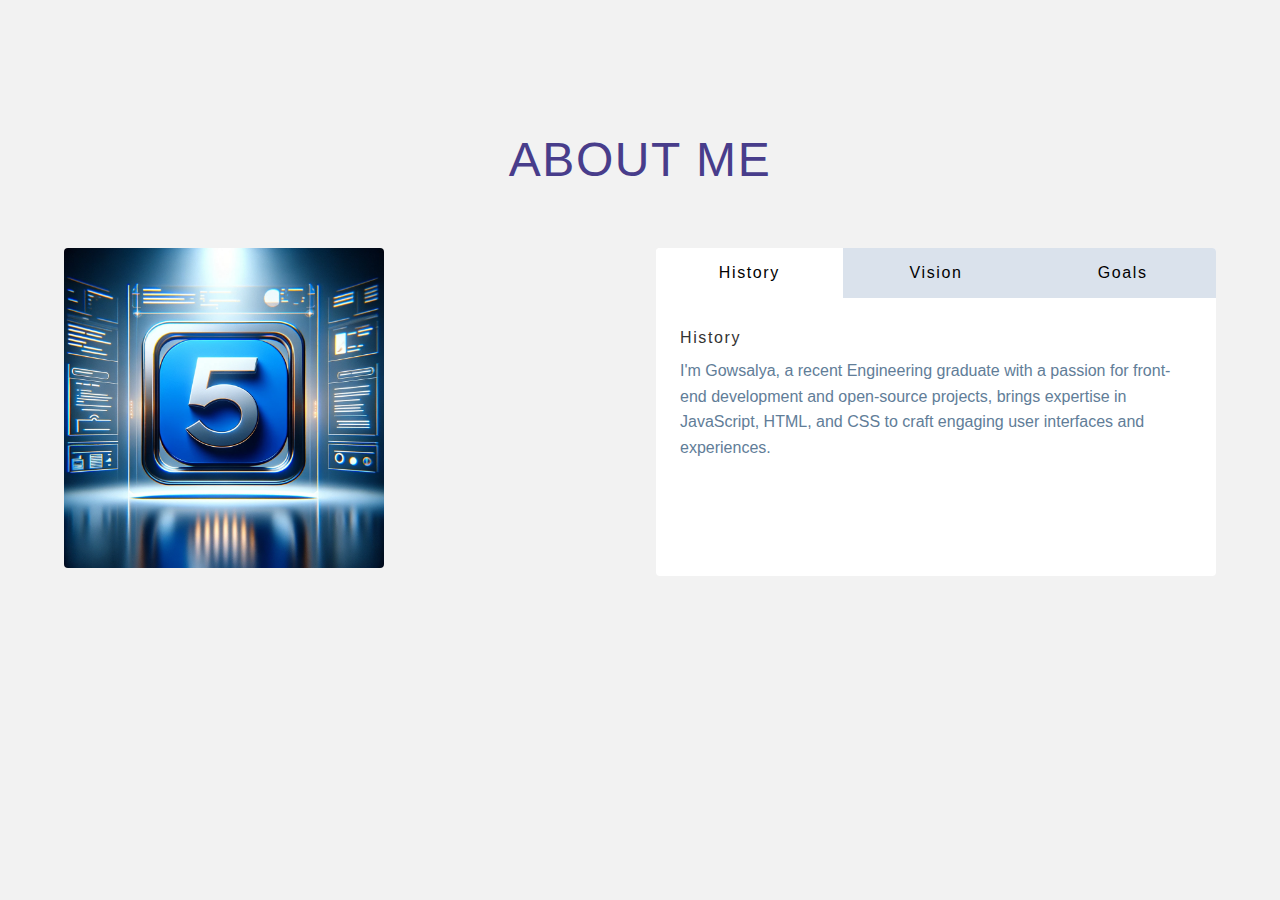
<file: about.html>
<!DOCTYPE html>
<html lang="en">
<head>
    <meta charset="UTF-8">
    <meta name="viewport" content="width=device-width, initial-scale=1.0">
    <title>About Page</title>
    <link rel="stylesheet" href="styles.css">
</head>
<body>
    <section class="section">
        <div class="title">
            <h2>about Me</h2>
        </div>
        <div class="about-center section-center">
            <article class="about-img">
                <img src="images/y1.webp" alt="">
            </article>
            <article class="about">
                <div class="btn-container">
                    <button class="tab-btn active" data-id="history">history</button>
                    <button class="tab-btn" data-id="vision">vision</button>
                    <button class="tab-btn" data-id="goals">goals</button>
                </div>
                <div class="about-content">
                    <div class="content active" id="history">
                        <h4>history</h4>
                        <p>
                            I'm Gowsalya, a recent Engineering graduate with a passion for
                            front-end development and open-source projects, 
                            brings expertise in JavaScript, HTML, and CSS 
                            to craft engaging user interfaces and experiences.
                        </p>
                    </div>
                    <div class="content" id="vision">
                        <h4>vision</h4>
                        <p>
                            My long-term vision is to become an entrepreneur 
                            across various fields, aspiring to achieve a high-level position 
                            where I can lead and innovate independently.
                        </p>
                    </div>
                    <div class="content" id="goals">
                        <h4>goals</h4>
                        <p>
                            My short-term goals include securing a fulfilling job in my field of expertise. 
                            Additionally, I aspire to purchase a car to facilitate my transportation needs and enhance my mobility.
                        </p>
                    </div>
                </div>
            </article>
        </div>
    </section>
    <script src="app.js"></script>
</body>
</html>
</file>
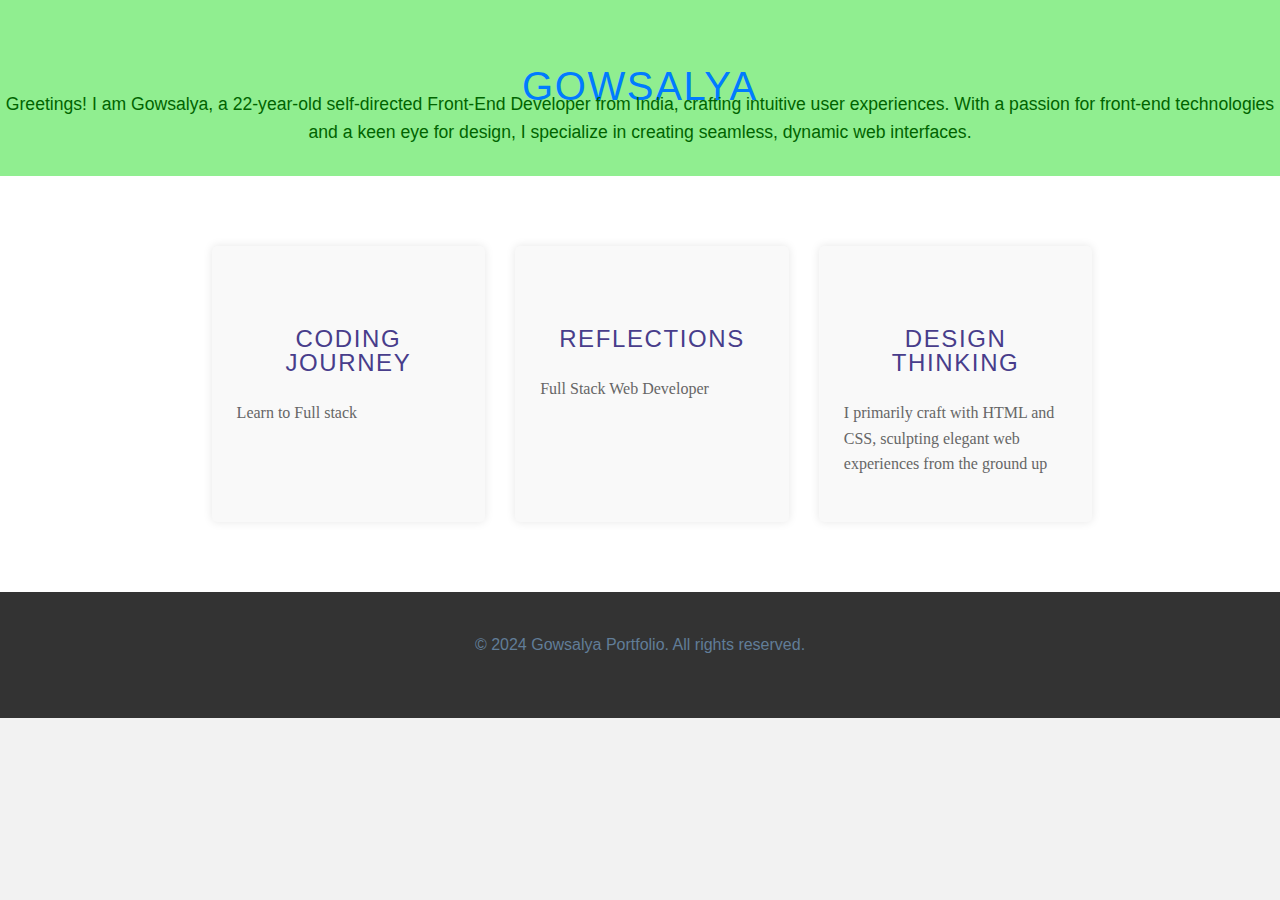
<file: blogs.html>
<!DOCTYPE html>
<html lang="en">
<head>
    <meta charset="UTF-8">
    <meta name="viewport" content="width=device-width, initial-scale=1.0">
    <title>Gowsalya Portfolio</title>
    <link rel="stylesheet" href="styles.css">
</head>
<body>
    <header>
        <div>
            <h1>Gowsalya</h1>
            <p>Greetings! I am Gowsalya, a 22-year-old self-directed Front-End Developer from India, crafting intuitive user experiences. With a passion for front-end technologies and a keen eye for design, I specialize in creating seamless, dynamic web interfaces.</p>
        </div>
    </header>

    <section id="blogs">
        <div class="container">
            <div class="blog-posts">
                <div class="blog-post">
                    <h2>Coding Journey</h2>
                    <p>Learn to Full stack</p>
                </div>
                <div class="blog-post">
                    <h2>Reflections</h2>
                    <p>Full Stack Web Developer</p>
                </div>
                <div class="blog-post">
                    <h2>Design Thinking</h2>
                    <p>I primarily craft with HTML and CSS, sculpting elegant web experiences from the ground up</p>
                </div>
            </div>
        </div>
    </section>

    <footer>
        <div class="container">
            <p>&copy; 2024 Gowsalya Portfolio. All rights reserved.</p>
        </div>
    </footer>
</body>
<script src="script.js"></script>
</html>
</file>
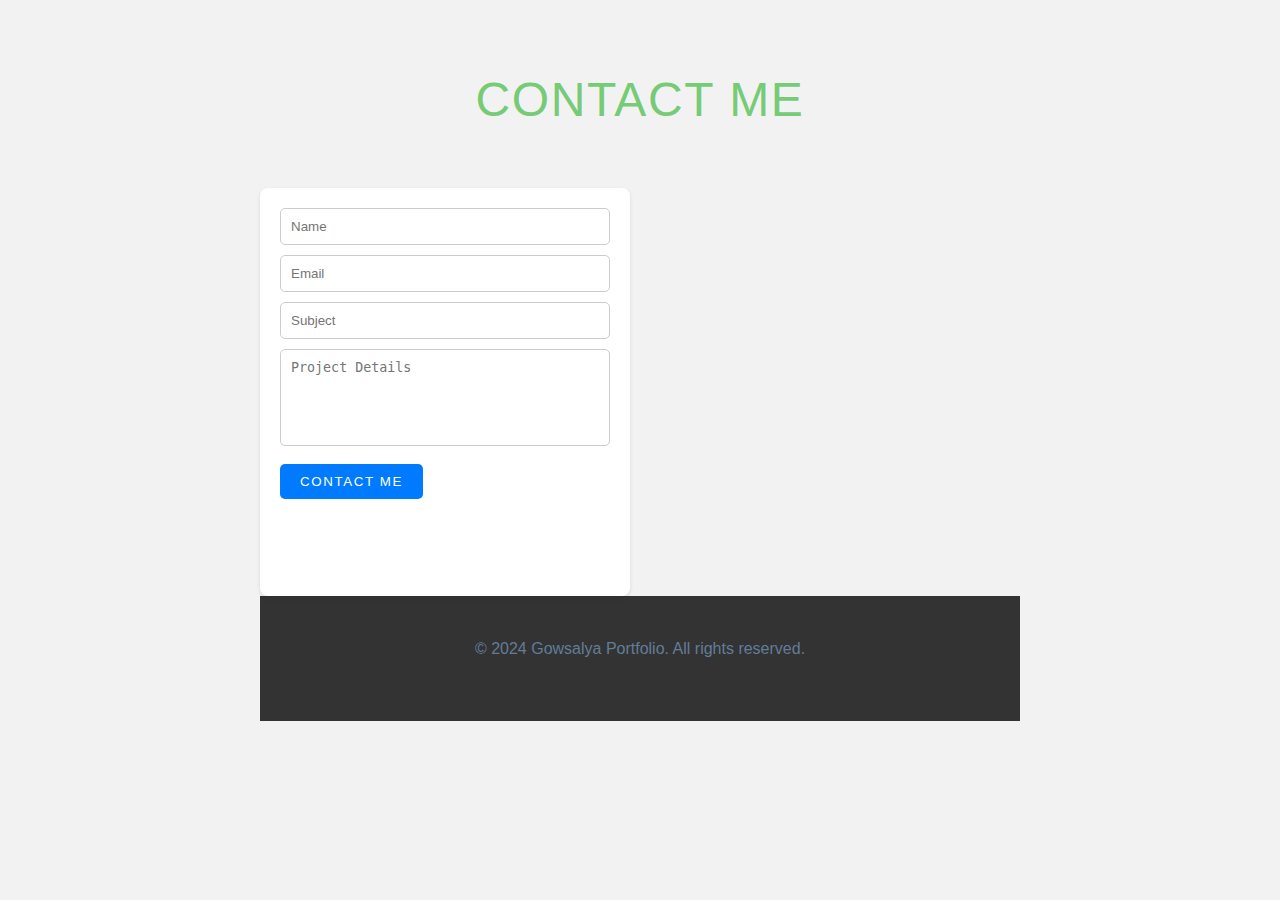
<file: contact.html>
<!DOCTYPE html>
<html lang="en">
<head>
    <meta charset="UTF-8">
    <meta name="viewport" content="width=device-width, initial-scale=1.0">
    <title>Gowsalya Portfolio</title>
    <link rel="stylesheet" href="styles.css">
</head>
<body>
    <!-- Contact Section -->
<section id="contact" class="contact-section">
    <div class="container contact-content">
        <h1>Contact Me</h1>

        <div class="contact-row">
            <!-- Contact Form Side -->
            <div class="contact-col contact-form">
                <!-- Form Fields -->
                <div class="form-wrapper">
                    <form id="contact-form">
                        <input type="text" id="name" class="form-control" placeholder="Name"><br>
                        <input type="email" id="email" class="form-control" placeholder="Email"><br>
                        <input type="text" id="subject" class="form-control" placeholder="Subject"><br>
                        <div class="mb-3">
                            <textarea id="message" class="form-control" rows="5" placeholder="Project Details"></textarea>
                        </div>
                        <button type="submit" class="btn btn-success">Contact Me</button>
                    </form>
                </div>
            </div>

            <!-- Map Side -->
            <div class="contact-col contact-map">
                <div id="map" class="map"></div>
            </div>
        </div>

        <!-- Footer Links -->
        <footer>
            <div class="container">
                <p>&copy; 2024 Gowsalya Portfolio. All rights reserved.</p>
            </div>
        </footer>
    </div>
</section>
</body>
<script src="script.js"></script>
</html>
</file>
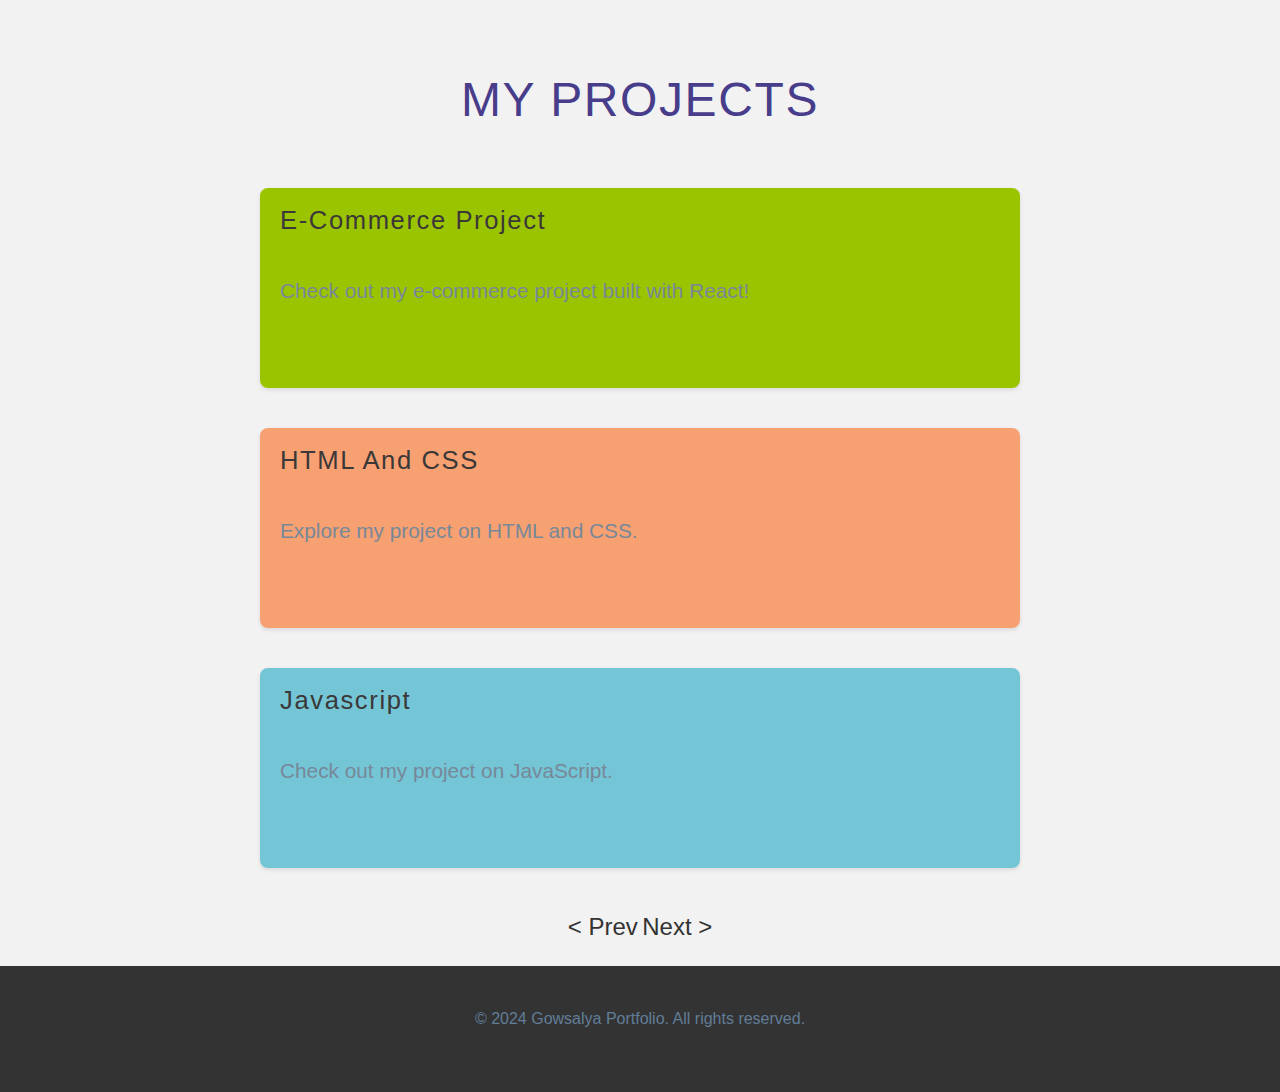
<file: experience.html>
<!DOCTYPE html>
<html lang="en">
<head>
    <meta charset="UTF-8">
    <meta name="viewport" content="width=device-width, initial-scale=1.0">
    <title>My Projects</title>
    <link rel="stylesheet" href="styles.css"> 
</head>
<body >
    <div class="container">
        <h1 id="good">My Projects</h1>
        <div class="project-container">
            <div class="project" style="background-color: #9bc400;">
                <a href="https://github.com/GOWSALYA-2001/E-commerce-project" target="_blank">
                    <h3>E-commerce project</h3>
                    <p>Check out my e-commerce project built with React!</p>
                </a>
            </div>
            <div class="project" style="background-color: #f7a072;">
                <a href="https://github.com/GOWSALYA-2001/HTML-VS-CSS-PROJECT" target="_blank">
                    <h3>HTML and CSS</h3>
                    <p>Explore my project on HTML and CSS.</p>
                </a>
            </div>
            <div class="project" style="background-color: #74c5d5;">
                <a href="https://github.com/GOWSALYA-2001/JavaScript-Projects" target="_blank">
                    <h3>Javascript</h3>
                    <p>Check out my project on JavaScript.</p>
                </a>
            </div>
            <div class="project" style="background-color: #f7a072;">
                <a href="https://github.com/GOWSALYA-2001/College-Projects/tree/main/Test%20Automation" target="_blank">
                    <h3>Test Automation</h3>
                    <p>Explore my college project on Test Automation.</p>
                </a>
            </div>
            <div class="project" style="background-color: #74c5d5;">
                <a href="https://github.com/GOWSALYA-2001/College-Projects/tree/main/IBM%20Project/ASSIGNMENTS" target="_blank">
                    <h3>Heart Disease Prediction</h3>
                    <p>Check out my project on predicting heart diseases.</p>
                </a>
            </div>
            <div class="project" style="background-color: #9bc400;">
                <a href="https://github.com/GOWSALYA-2001/College-Projects/tree/main/Final%20year%20project" target="_blank">
                    <h3>Parkinson Disease Prediction</h3>
                    <p>Discover my project on predicting Parkinson's disease.</p>
                </a>
            </div>
            
        </div>
        <div class="navigation">
            <span class="arrow" id="prev">&#60; Prev</span>
            <span class="arrow" id="next">Next &#62;</span>
        </div>
    </div>

    <footer>
        <div class="container">
            <p>&copy; 2024 Gowsalya Portfolio. All rights reserved.</p>
        </div>
    </footer>

    <script src="index.js"></script>
</body>
</html>
</file>
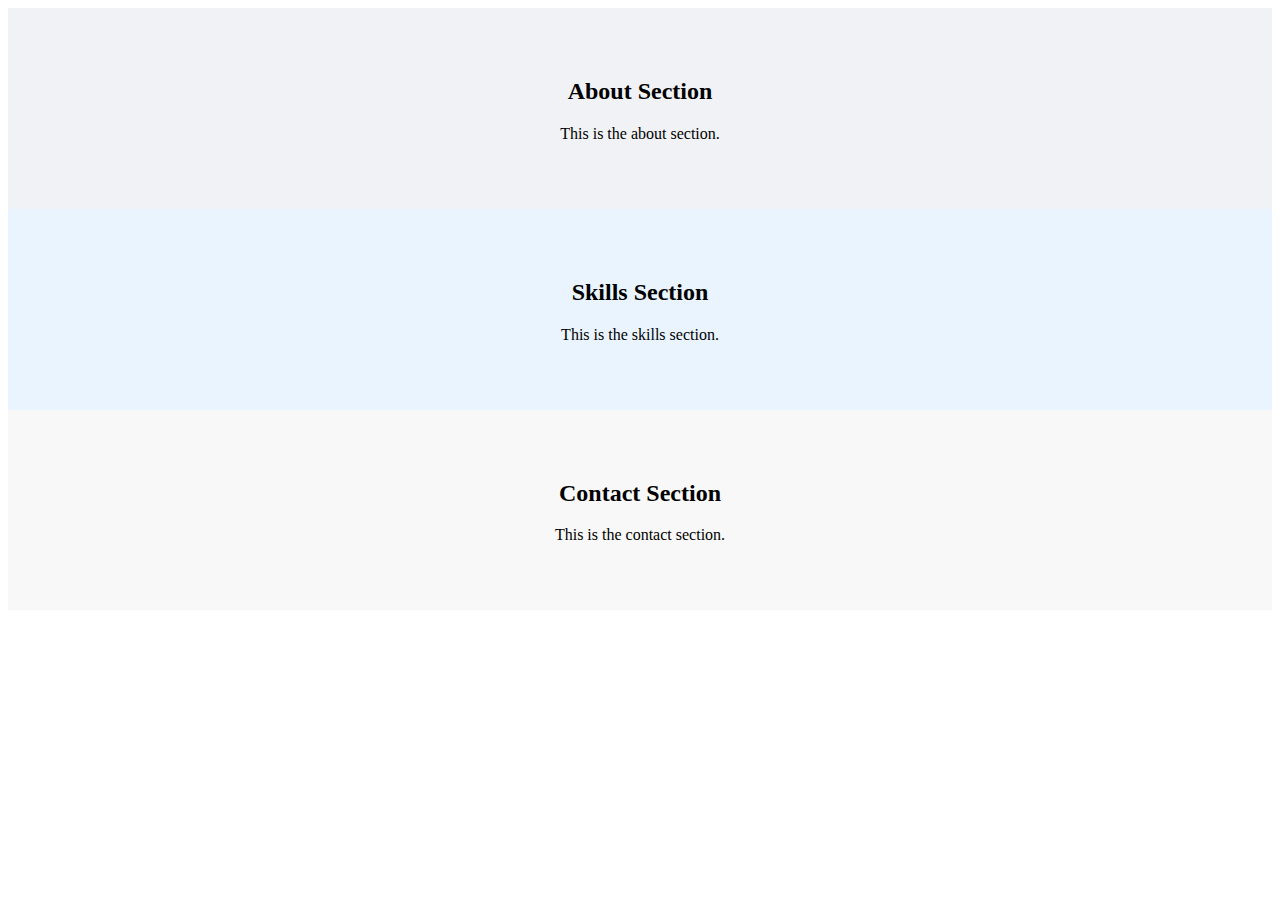
<file: new_index.html>
<!DOCTYPE html>
<html lang="en">
<head>
    <meta charset="UTF-8">
    <meta name="viewport" content="width=device-width, initial-scale=1.0">
    <title>Scroll Effects</title>
    <style>
        /* Define styles for sections */
        .section {
            display: none; /* Hide all sections by default */
            padding: 50px;
            text-align: center;
            /* Additional styling as needed */
        }

        /* Additional CSS styles for each section */
        #about {
            background-color: #f0f2f5;
        }

        #skills {
            background-color: #eaf4ff;
        }

        #contact {
            background-color: #f8f8f8;
        }
    </style>
</head>
<body>
    <div id="about" class="section">
        <h2>About Section</h2>
        <!-- About Content Here -->
        <p>This is the about section.</p>
    </div>

    <div id="skills" class="section">
        <h2>Skills Section</h2>
        <!-- Skills Content Here -->
        <p>This is the skills section.</p>
    </div>

    <div id="contact" class="section">
        <h2>Contact Section</h2>
        <!-- Contact Content Here -->
        <p>This is the contact section.</p>
    </div>

    <!-- Other Sections Here -->

    <script>
        document.addEventListener("DOMContentLoaded", function() {
            // Select all sections
            const sections = document.querySelectorAll(".section");

            // Function to check if an element is in viewport
            function isInViewport(element) {
                const rect = element.getBoundingClientRect();
                return (
                    rect.top >= 0 &&
                    rect.left >= 0 &&
                    rect.bottom <= (window.innerHeight || document.documentElement.clientHeight) &&
                    rect.right <= (window.innerWidth || document.documentElement.clientWidth)
                );
            }

            // Function to toggle section visibility
            function toggleSectionVisibility() {
                sections.forEach(section => {
                    if (isInViewport(section)) {
                        section.style.display = "block";
                    }
                });
            }

            // Initial check for visibility on page load
            toggleSectionVisibility();

            // Listen for scroll events and toggle section visibility
            window.addEventListener("scroll", toggleSectionVisibility);
        });
    </script>
</body>
</html>
</file>
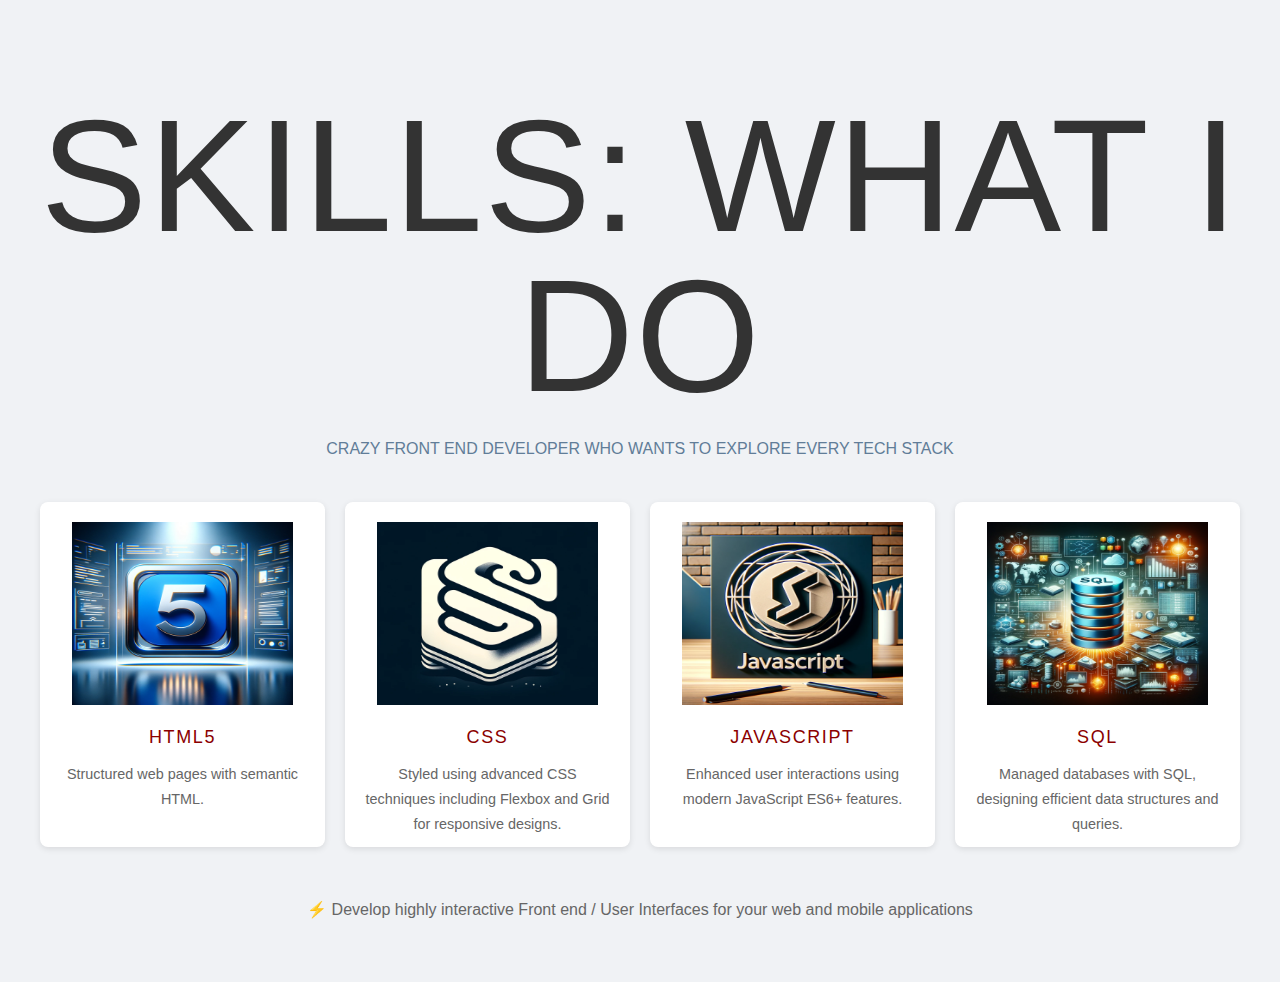
<file: skills.html>
<!DOCTYPE html>
<html lang="en">
<head>
    <meta charset="UTF-8">
    <meta name="viewport" content="width=device-width, initial-scale=1.0">
    <title>Gowsalya Portfolio</title>
    <link rel="stylesheet" href="styles.css">
</head>
<body>
    <!--Skills-->
    <section id="skills">
        
            <h2 style="font-size: 10em;">Skills: What I Do</h2>
    
        
        <p>CRAZY FRONT END DEVELOPER WHO WANTS TO EXPLORE EVERY TECH STACK</p>
        <div class="skills-grid">
            <article class="skill">
                <img src="images/y1.webp" alt="">
                <h3>HTML5</h3>
                <p>Structured web pages with semantic HTML.</p>
            </article>
            <article class="skill">
                <img src="images/y9.webp" alt="">
                <h3>CSS</h3>
                <p>Styled using advanced CSS techniques including Flexbox and Grid for responsive designs.</p>
            </article>
            <article class="skill">
                <img src="images/y7.webp" alt="">
                <h3>JAVASCRIPT</h3>
                <p>Enhanced user interactions using modern JavaScript ES6+ features.</p>
            </article>
            <article class="skill">
                <img src="images/y5.webp" alt="">
                <h3>SQL</h3>
                <p>Managed databases with SQL, designing efficient data structures and queries.</p>
            </article>
            <!-- Repeat for each skill -->
        </div>
        <div class="skill-highlights">
            <p>⚡ Develop highly interactive Front end / User Interfaces for your web and mobile applications</p>
            
        </div>
        
    </section>
</body>
</html>
</file>
<file: styles.css>
/* Add rest of your CSS styles */

/* Global Styles */
body {
  font-family: Arial, sans-serif;
  margin: 0;
  padding: 0;
}

.navbar {
  background-color: #333;
  height:7rem;
  color: #fff;
  display: flex;
  justify-content: space-between;
  align-items: center;
  
}

.nav-logo {
  font-size: 2rem;
  color:lightcoral;
  font-family:Georgia, 'Times New Roman', Times, serif;
  margin-left: 3rem;
}


.nav-links {
  display: flex;
  list-style: none; /* Remove bullet points */
}

.nav-link {
  margin-left: 2rem;
  color: #e8e2e2;
  text-decoration: none;
  font-family:cursive;
  font-size: 1.2rem;
  position: relative; /* To position the hover color */
}

.nav-link::after {
  content: '';
  display: block;
  width: 0;
  height: 2px;
  background-color: transparent; /* Initially transparent */
  transition: width 0.3s; /* Add transition for smooth effect */
}

.nav-link:hover::after {
  content: ''; /* Remove the content */
  position: absolute;
  left: 0;
  bottom: -5px;
  width: 100%;
  height: 2px;
  background-color: transparent; /* Set the background color to transparent */
}


/* Add similar styles for other links */
.nav-links .nav-link:nth-child(1):hover {
  background-color:darkorange ;
  color:#102a42;
}

.nav-links .nav-link:nth-child(2):hover {
  background-color: rgb(25, 25, 69); /* Change hover background color for the second link */
}

/* Add similar styles for other links */

.hero {
  background-color: #f0f0f0;
  padding: 4rem 0;
  text-align: center;
}

.hero-title {
  font-size: 3rem;
}

.hero-text {
  font-size: 1.5rem;
  color: #666;
  margin-bottom: 2rem;
}

.hero-btn {
  padding: 1rem 2rem;
  background-color: #333;
  color: #fff;
  border: none;
  border-radius: 5px;
  font-size: 1.2rem;
  text-decoration: none;
  transition: background-color 0.3s ease;
}

.hero-btn:hover {
  background-color: #555;
}
@import url('https://fonts.googleapis.com/css2?family=Kaushan+Script&display=swap');
/*
=============== 
Variables
===============
*/

:root {
  /* dark shades of primary color*/
  --clr-primary-1: hsl(21, 91%, 17%);
  --clr-primary-2: hsl(21, 84%, 25%);
  --clr-primary-3: hsl(21, 81%, 29%);
  --clr-primary-4: hsl(21, 77%, 34%);
  /* primary/main color */
  --clr-primary-5: hsl(21, 62%, 45%);
  /* lighter shades of primary color */
  --clr-primary-6: hsl(21, 57%, 50%);
  --clr-primary-7: hsl(21, 65%, 59%);
  --clr-primary-8: hsl(21, 80%, 74%);
  --clr-primary-9: hsl(21, 94%, 87%);
  --clr-primary-10: hsl(21, 100%, 94%);
  /* darkest grey - used for headings */
  --clr-grey-1: #102a42;
  --clr-grey-2: hsl(211, 39%, 23%);
  --clr-grey-3: hsl(209, 34%, 30%);
  --clr-grey-4: hsl(209, 28%, 39%);
  /* grey used for paragraphs */
  --clr-grey-5: hsl(210, 22%, 49%);
  --clr-grey-6: hsl(209, 23%, 60%);
  --clr-grey-7: hsl(211, 27%, 70%);
  --clr-grey-8: hsl(210, 31%, 80%);
  --clr-grey-9: hsl(212, 33%, 89%);
  --clr-grey-10: hsl(210, 36%, 96%);
  --clr-white: #fff;
  --clr-red-dark: hsl(360, 67%, 44%);
  --clr-red-light: hsl(360, 71%, 66%);
  --clr-green-dark: hsl(125, 67%, 44%);
  --clr-green-light: hsl(125, 71%, 66%);
  --clr-black: #222;

  --transition: all 0.3s linear;
  --spacing: 0.1rem;
  --radius: 0.25rem;
  --light-shadow: 0 5px 15px rgba(0, 0, 0, 0.1);
  --dark-shadow: 0 5px 15px rgba(0, 0, 0, 0.2);
  --max-width: 1170px;
  --fixed-width: 620px;
}
/*
=============== 
Global Styles
===============
*/

*,
::after,
::before {
  margin: 0;
  padding: 0;
  box-sizing: border-box;
}
body {
  font-family: -apple-system, BlinkMacSystemFont, 'Segoe UI', Roboto, Oxygen,
    Ubuntu, Cantarell, 'Open Sans', 'Helvetica Neue', sans-serif;
  background: var(--clr-white);
  color: var(--clr-grey-1);
  line-height: 1.5;
  font-size: 0.875rem;
}
ul {
  list-style-type: none;
}
a {
  text-decoration: none;
}
h1,
h2,
h3,
h4 {
  letter-spacing: var(--spacing);
  text-transform: capitalize;
  line-height: 1.25;
  margin-bottom: 0.75rem;
  font-weight: 400;
}
h1 {
  font-size: 3rem;
}
h2 {
  font-size: 2rem;
}
h3 {
  font-size: 1.25rem;
}
h4 {
  font-size: 0.875rem;
}
p {
  margin-bottom: 1.25rem;
  color: var(--clr-grey-5);
}
@media screen and (min-width: 800px) {
  h1 {
    font-size: 4rem;
  }
  h2 {
    font-size: 2.5rem;
  }
  h3 {
    font-size: 1.75rem;
  }
  h4 {
    font-size: 1rem;
  }
  body {
    font-size: 1rem;
  }
  h1,
  h2,
  h3,
  h4 {
    line-height: 1;
  }
}
.img {
  width: 100%;
  display: block;
}
.text-slanted {
  font-family: 'Kaushan Script', cursive;
}
.section-center {
  width: 90vw;
  max-width: var(--max-width);
  margin: 0 auto;
}
.section {
  padding: 5rem 0;
}
.btn {
  background: var(--clr-primary-5);
  color: var(--clr-white);
  border-radius: var(--radius);
  padding: 0.375rem 0.75rem;
  text-transform: uppercase;
  letter-spacing: var(--spacing);
  display: inline-block;
  transition: var(--transition);
  border-color: transparent;
  cursor: pointer;
}
.btn:hover {
  background: var(--clr-primary-7);
  color: var(--clr-black);
}
.section-loading {
  text-align: center;
  position: absolute;
  top: 2rem;
  left: 50%;
  transform: translate(-50%, -50%);
  text-align: center;
}
.page-loading {
  position: fixed;
  top: 0;
  left: 0;
  width: 100%;
  height: 100%;
  background: var(--clr-grey-10);
  display: flex;
  align-items: center;
  justify-content: center;
}


/*
=============== 
Title
===============
*/

.title h2 {
  display: flex;
  justify-content: center;
  align-items: center;
  font-weight: 500;
}
.title span {
  color: var(--clr-primary-5);
  font-size: 0.85em;
  margin-right: 1rem;
}


/*
=============== 
About Page
===============
*/
.about-text {
  line-height: 2;
  max-width: 45em;
  margin: 0 auto;
  margin-top: 2rem;
}



/*=============== 
About
===============
*/
.title {
  text-align: center;
  margin-bottom: 4rem;
}
.title p {
  width: 80%;
  margin: 0 auto;
}

.about-img {
  margin-bottom: 2rem;
}
.about-img img {
  border-radius: var(--radius);
  object-fit: cover;
  height: 20rem;
}
@media screen and (min-width: 992px) {
  .about-img {
    margin-bottom: 0;
  }

  .about-center {
    display: grid;
    grid-template-columns: 1fr 1fr;
    column-gap: 2rem;
  }
}
.about {
  background: var(--clr-white);
  border-radius: var(--radius);
  display: grid;
  grid-template-rows: auto 1fr;
}
.btn-container {
  border-top-left-radius: var(--radius);
  border-top-right-radius: var(--radius);
  display: grid;
  grid-template-columns: 1fr 1fr 1fr;
}
.tab-btn:nth-child(1) {
  border-top-left-radius: var(--radius);
}
.tab-btn:nth-child(3) {
  border-top-right-radius: var(--radius);
}
.tab-btn {
  padding: 1rem 0;
  border: none;
  text-transform: capitalize;
  font-size: 1rem;
  display: block;
  background: var(--clr-grey-9);
  cursor: pointer;
  transition: var(--transition);
  letter-spacing: var(--spacing);
}
.tab-btn:hover:not(.active) {
  background: var(--clr-primary-10);
  color: var(--clr-primary-5);
}
.about-content {
  border-bottom-left-radius: var(--radius);
  border-bottom-right-radius: var(--radius);
  padding: 2rem 1.5rem;
}
/* hide content */
.content {
  display: none;
}
.tab-btn.active {
  background: var(--clr-white);
}
.content.active {
  display: block;
}
/* Reset CSS */
* {
  margin: 0;
  padding: 0;
  box-sizing: border-box;
}

/* General Styling */
body {
  font-family: Arial, sans-serif;
  background-color: #f8f8f8;
  color: #333;
  line-height: 1.6;
}

.container {
  max-width: 960px;
  margin: 0 auto;
  padding: 20px;
}

header {
  text-align: center;
  padding: 10px 0;
  background-color:lightgreen;
  color: #fff;
}

header h1 {
  font-size: 2.5rem;
  margin-bottom: 10px;
  color:#007bff;
  margin-bottom: -1rem;
}

header p {
  font-size: 1.1rem;
  color:darkgreen;
  
}

#blogs {
  background-color: #fff;
  padding: 50px 0;
  
}

.blog-posts {
  display: flex;
  justify-content: center;
  gap: 30px;
  width:120%;
  margin-left: -4rem;
}

.blog-post {
  flex-basis: 30%;
  padding: 25px;
  background-color: #f9f9f9;
  border-radius: 5px;
  box-shadow: 0 0 10px rgba(0, 0, 0, 0.1);
}


.blog-post h2 {
  font-size: 1.5rem;
  margin-bottom: 25px;
  font-family:'Franklin Gothic Medium', 'Arial Narrow', Arial, sans-serif;
}

.blog-post p {
  font-size: 1rem;
  color: #666;
  font-family: Cambria, Cochin, Georgia, Times, 'Times New Roman', serif;
}

footer {
  text-align: center;
  padding: 20px 0;
  background-color: #333;
  color: #fff;
  
}
/* expeience */
body {
  font-family: Arial, sans-serif;
  margin: 0;
  padding: 0;
  background-color: lightgrey; /* Change background color here */
}

.container {
  
  max-width: 800px;
  margin: 0 auto;
  padding: 20px;
  
}
.container h1,h2{
  text-align: center;
  margin-bottom: 20px;
  color:darkslateblue;
  font-family:'Franklin Gothic Medium', 'Arial Narrow', Arial, sans-serif;
  text-transform: uppercase;
  font-size: 3rem;
  margin-top: 3.5rem;
  margin-bottom: 4rem;
}

 h1, h2 {
  text-align: center;
  margin-bottom: 20px;
  color:darkslateblue;
  font-family:'Franklin Gothic Medium', 'Arial Narrow', Arial, sans-serif;
  text-transform: uppercase;
  font-size: 3rem;
  margin-top: 3.5rem;
  margin-bottom: 4rem;
}


.project-container {
  
  display: flex;
  flex-wrap: wrap;
  gap: 20px;
  justify-content: space-between;
}

.project {
  background-color: #fff;
  border-radius: 8px;
  padding: 20px;
  box-shadow: 0 2px 4px rgba(0, 0, 0, 0.1);
  transition: transform 0.3s ease-in-out;
  width:100%;
  height:200px;
  margin-bottom: 20px;
}

.project:hover {
  transform: translateY(-5px);
}

.project a {
  color: #333;
  text-decoration: none;
  display: block;
}

.project h3 {
  margin-bottom: 10px;
  font-size: 1.6rem;
  color: #3b3838;
  margin-bottom:40px ;
  font-family:'Trebuchet MS', 'Lucida Sans Unicode', 'Lucida Grande', 'Lucida Sans', Arial, sans-serif;
}

.project p {
  margin-bottom: 0;
  color:lightslategray;
  font-size: 1.3rem;
  font-family:'Lucida Sans', 'Lucida Sans Regular', 'Lucida Grande', 'Lucida Sans Unicode', Geneva, Verdana, sans-serif;
}

.arrow {
  font-size: 24px;
  cursor: pointer;
  user-select: none;
  color: #333;
  font-family: 'Segoe UI', Tahoma, Geneva, Verdana, sans-serif; 
}
.arrow:hover {
  color: #555; /* Change button color on hover here */
}

.navigation {
  text-align: center;
  margin-top: 20px;
}


/* Contact Section */
/* Reset CSS */
* {
  margin: 0;
  padding: 0;
  box-sizing: border-box;
}

/* General Styling */
body {
  font-family: Arial, sans-serif;
  background-color: #f2f2f2; /* Change background color */
  color: #333;
  line-height: 1.6;
}

.container {
  max-width: 800px;
  margin: 0 auto;
  padding: 20px;
}

h1 {
  text-align: center;
  margin-bottom: 20px;
  font-size: 2rem; /* Adjust font size */
  color: #333;
}

.contact-row {
  display: flex;
  flex-wrap: wrap;
  gap: 20px;
  justify-content: space-between;
}

.contact-col {
  flex-basis: calc(50% - 10px);
}

.contact-form {
  background-color: #fff;
  border-radius: 8px;
  padding: 20px;
  box-shadow: 0 2px 4px rgba(0, 0, 0, 0.1);
}


.contact-section h1{
  color:rgb(118, 203, 118);
}

.form-control {
  width: 100%;
  padding: 10px;
  margin-bottom: 10px;
  border: 1px solid #ccc;
  border-radius: 5px;
}

textarea {
  width: 100%;
  padding: 10px;
  margin-bottom: 10px;
  border: 1px solid #ccc;
  border-radius: 5px;
  resize: none;
}

.btn {
  padding: 10px 20px;
  background-color: #007bff; /* Button color */
  color: #fff;
  border: none;
  border-radius: 5px;
  cursor: pointer;
}

.btn:hover {
  background-color: #0056b3; /* Button hover color */
}

.contact-footer {
  text-align: center;
  margin-top: 40px;
  color: #666;
}
.footer {
  width: 100%; /* Set the width to 100% */
  background-color: #333; /* Add background color if needed */
  color: #fff; /* Add text color if needed */
  /* Add any other styles you want */
}

.footer .container {
  max-width: 1170px; /* Adjust the max-width if needed */
  margin: 0 auto; /* Center the content */
  padding: 20px; /* Add padding if needed */
}

/* Additional styling can be added as needed */
/*skills*/
#skills {
  background: #f0f2f5;
  padding: 40px;
  text-align: center;
}

#skills h2 {
  color: #333;
  margin-bottom: 20px;
}

.skills-grid {
  display: grid;
  grid-template-columns: repeat(auto-fill, minmax(250px, 1fr));
  gap: 20px;
  padding: 20px 0;
}

.skill {
  background: white;
  padding: 20px;
  border-radius: 8px;
  box-shadow: 0 2px 6px rgba(0,0,0,0.1);
  transition: transform 0.3s ease;
}
.skill img{
  width:90%;
  height:60%;
}
.skill p {
  color: #666;
  font-family: Arial, Helvetica, sans-serif;
  font-size:0.9rem;
  line-height: 1.2rem;
  line-height: 25px;
  margin-top: 1rem;
  margin-bottom: -3rem;
}
.skill:hover {
  transform: translateY(-5px);
}

.skill i {
  font-size: 24px;
  margin-bottom: 10px;
  color: #ff7e5f; /* Example color */
}

.skill h3 {
  font-size: 18px;
  color:darkred;
  font-family:'Gill Sans', 'Gill Sans MT', Calibri, 'Trebuchet MS', sans-serif;
  margin-top: 1rem;
}

.skill-highlights {
  margin-top: 30px;
}

.skill-highlights p {
  color: #666;
  font-size: 16px;
  line-height: 1.6;
}
</file>
